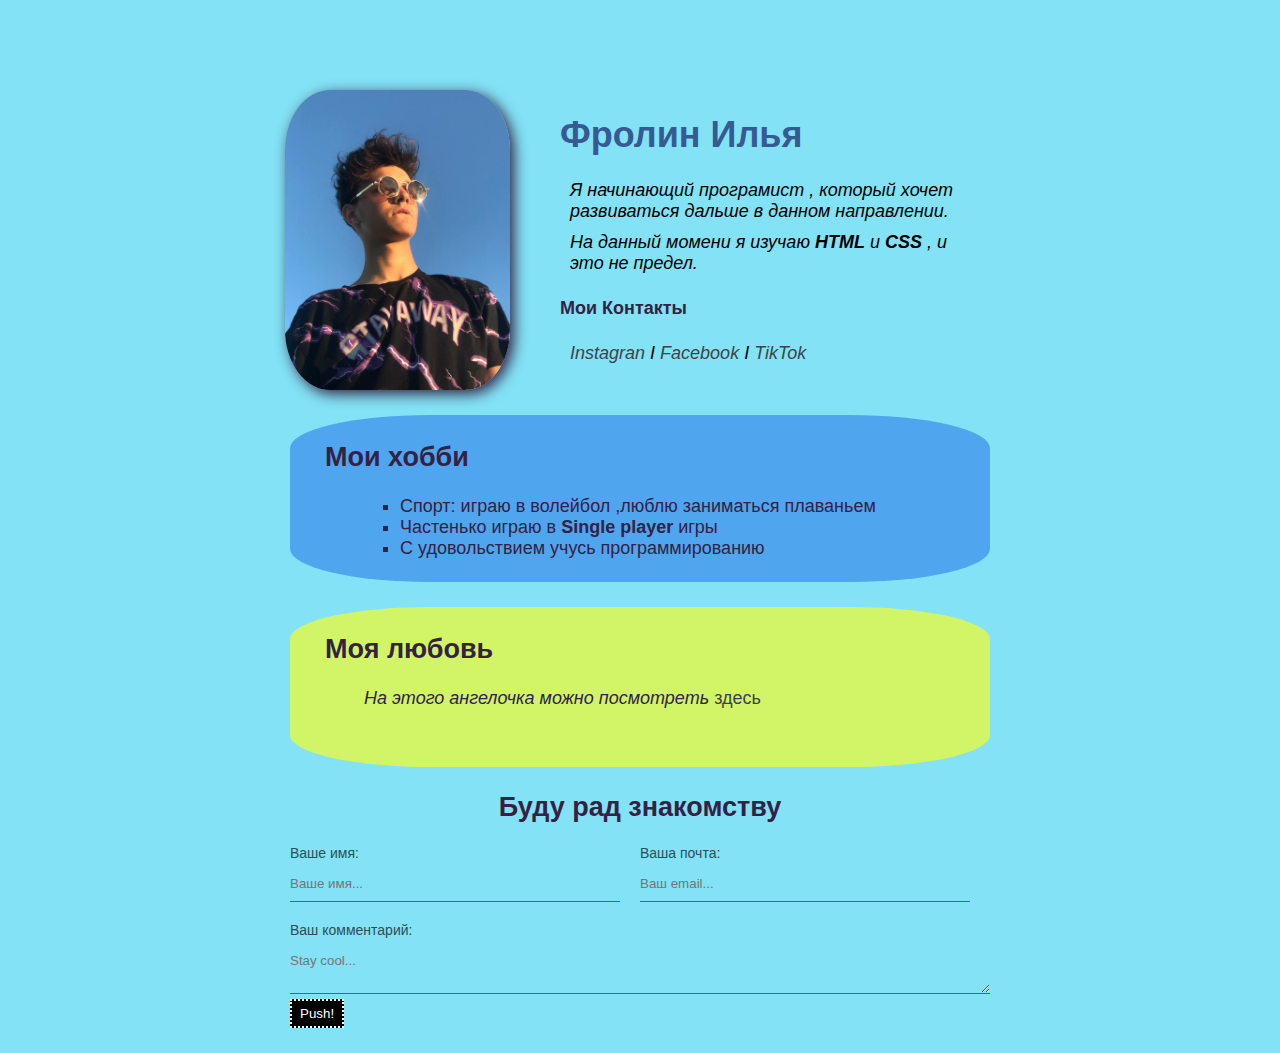
<file: index.html>
<!DOCTYPE html>
<html>
  <head>
    <meta charset="UTF-8" />
    <title>Illya Frolin CV</title>
    <link href="styles.css" rel="stylesheet" />
  </head>
  <body>
    <div class="allbody">
      <div class="info">
        <img src="img.jpg" alt="моя фотка" class="avatar" />
        <div class="infow">
          <h1>Фролин Илья</h1>
          <p>
            Я начинающий програмист , который хочет развиваться дальше в данном
            направлении.
          </p>
          <p>
            На данный момени я изучаю <strong>HTML</strong> и
            <strong>CSS</strong> , и это не предел.
          </p>
          <h4>Мои Контакты</h4>

          <p>
            <a href="https://www.instagram.com/hollychaosit/" target="_blank"
              >Instagran</a
            >
            I

            <a
              href="https://www.facebook.com/profile.php?id=100081064105946"
              target="_blank"
              >Facebook</a
            >
            I

            <a href="https://www.tiktok.com/@7chaosit" target="_blank"
              >TikTok</a
            >
          </p>
        </div>
      </div>
      <div class="hobbys">
        <h2>Мои хобби</h2>
        <ul type="square">
          <li>Спорт: играю в волейбол ,люблю заниматься плаваньем</li>
          <li>Частенько играю в <strong>Single player</strong> игры</li>
          <li>С удовольствием учусь программированию</li>
        </ul>
      </div>

      <div class="mylove">
        <h2>Моя любовь</h2>
        <p>
          <em>На этого ангелочка можно посмотреть </em
          ><a href="mylove.html" target="_blank">здесь</a>
        </p>
      </div>

      <div class="meet">
        <h2>Буду рад знакомству</h2>
        <form action="/">
          <div class="row">
            <div class="form-group">
              <label for="name">Ваше имя:</label>
              <input type="text" id="name" placeholder="Ваше имя..." />
            </div>

            <div class="form-group">
              <label for="email">Ваша почта:</label>
              <input
                type="email"
                name="/"
                id="email"
                placeholder="Ваш email..."
              />
            </div>
          </div>

          <div class="form-group">
            <label for="text">Ваш комментарий:</label>

            <textarea
              name="/"
              id="text"
              cols="20"
              rows="2"
              placeholder="Stay cool..."
            ></textarea>
          </div>

          <input class="btn" type="submit" value="Push!" />
        </form>
      </div>
    </div>
  </body>
</html>
</file>
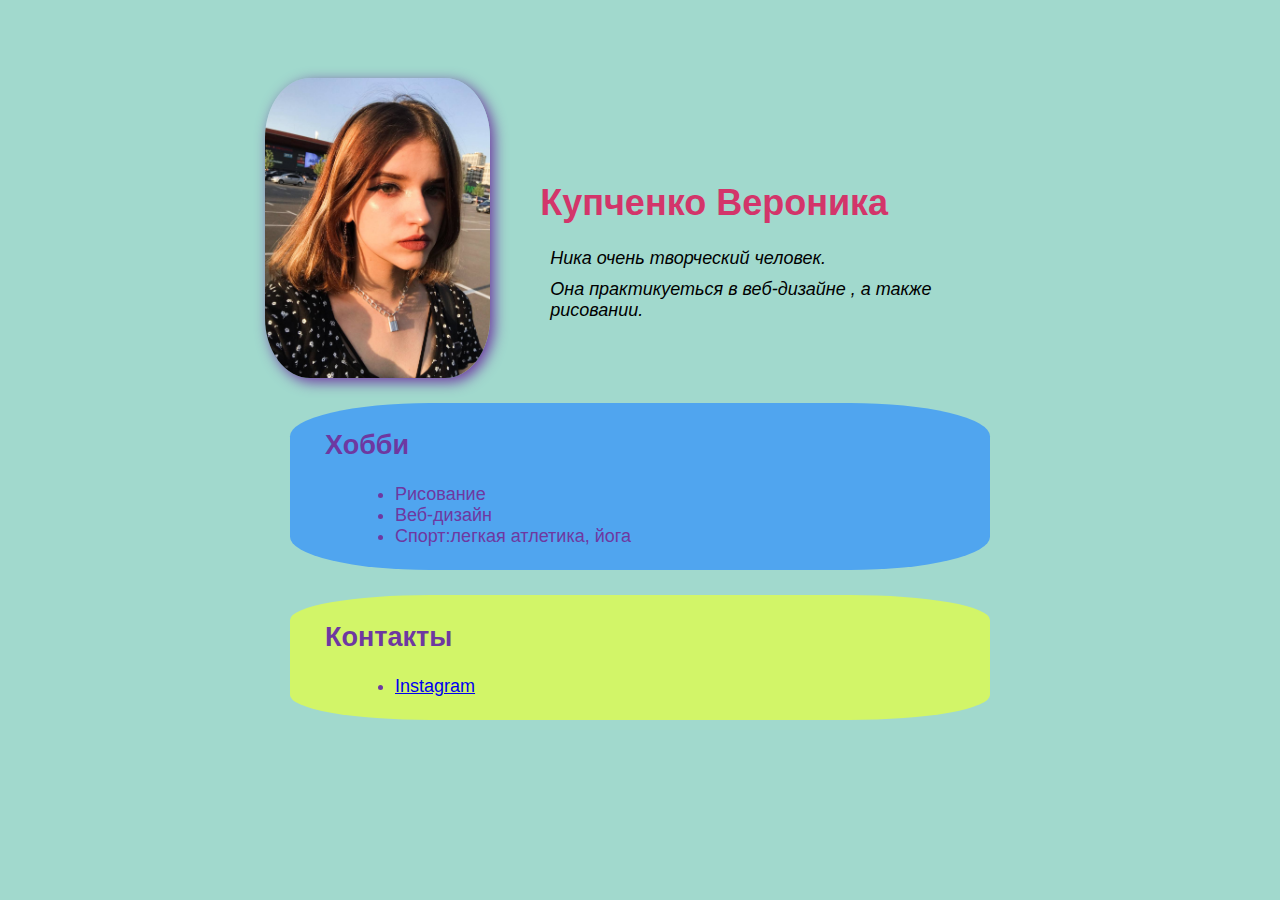
<file: mylove.html>
<!DOCTYPE html>
<html>
  <head>
    <meta charset="UTF-8" />
    <title>Nika</title>
    <link rel="stylesheet" href="styleslove.css" />
  </head>
  <body>
    <div class="alllove">
      <div class="infov">
        <img src="nikaimg.jpg" alt="veronika" class="avatarnika" />
        <div class="infovw">
          <h1>Купченко Вероника</h1>
          <p>Ника очень творческий человек.</p>
          <p>Она практикуеться в веб-дизайне , а также рисовании.</p>
        </div>
      </div>

      <div class="hobbyv">
        <h2>Хобби</h2>
        <ul type="disc">
          <li>Рисование</li>

          <li>Веб-дизайн</li>

          <li>Спорт:легкая атлетика, йога</li>
        </ul>
      </div>

      <div class="contactv">
        <h2>Контакты</h2>
        <ul type="disc">
          <li>
            <a href="https://www.instagram.com/darknneess/" target="_blank"
              >Instagram</a
            >
          </li>
        </ul>
      </div>
    </div>
  </body>
</html>
</file>
<file: styles.css>
body {
  background-color: rgb(131, 226, 245);
  color: #324;

  font-size: 18px;
  font-weight: normal;
  font-family: "Franklin Gothic Medium", "Arial Narrow", Arial, sans-serif;
}
h1 {
  color: rgb(55, 90, 146);
}
.avatar {
  height: 300px;
  width: 250px;
  border-radius: 20%;
  margin-top: 70px;
  box-shadow: 4px 4px 14px;
}
.info p {
  color: black;
  margin: 10px;
  font-style: italic;
  font-weight: normal;
  /*text-decoration: underline;*/
}
.allbody {
  max-width: 750px;
  margin: auto;
}
.hobbys {
  background: rgb(80, 165, 239);
  padding: 5px;
  border-radius: 20%;
  border: 3px;
  margin: 25px;
}
.mylove {
  background: rgb(210, 245, 104);
  height: 150px;
  padding: 5px;
  border-radius: 20%;
  /*border: 3px;*/
  margin: 25px;
}
.meet {
  margin: 25px;
}

@media (max-width: 750px) {
  .info p {
    display: block;
  }
}
.hobbys h2 {
  padding-left: 30px;
}

.mylove h2 {
  padding-left: 30px;
}
.hobbys li {
  margin-left: 10%;
}

.mylove p {
  margin-left: 10%;
}
.info {
  display: flex;
  margin: 20px;
}
.infow {
  margin: 0;
  padding-top: 70px;
  padding-left: 50px;
}
a {
  color: rgb(63, 67, 71);
  text-decoration: none;
}
a:hover {
  text-decoration: underline;
}
a:active {
  color: rgb(113, 219, 86);
}
a:visited {
  color: rgb(73, 91, 92);
}
.meet h2 {
  text-align: center;
}
.form-group label {
  display: block;
  font-size: 14px;
  color: rgb(45, 79, 86);
}
.form-group input,
.form-group textarea {
  width: 100%;
  box-sizing: border-box;
  border: none;
  background: transparent;
  border-bottom: 1px solid rgb(81, 79, 228);
  color: black;
  padding: 15px 0px 10px;
  outline: none;
  font-family: inherit;
}

.row {
  display: flex;
  margin-bottom: 20px;
}
.row > .form-group {
  width: 50%;
  margin-right: 20px;
}
.btn {
  background: black;
  color: rgb(255, 255, 255);
  padding: 5px 8px;
  border: 2px dotted white;
  font-family: inherit;
  cursor: pointer;
}
.btn:hover {
  opacity: 0.9;
}
</file>
<file: styleslove.css>
body {
  background-color: rgb(161, 217, 205);
  color: rgb(110, 56, 161);
  font-size: 18px;
  font-weight: normal;
  font-family: "Franklin Gothic Medium", "Arial Narrow", Arial, sans-serif;
}
.avatarnika {
  height: 300px;
  width: 230px;
  border-radius: 20%;
  margin-top: 70px;
  box-shadow: 4px 4px 14px;
}
.hobbyv {
  background: rgb(80, 165, 239);
  padding: 5px;
  border: 3px;
  border-radius: 20%;
  margin: 25px;
}
h1 {
  color: rgb(211, 53, 106);
}
.alllove {
  margin: auto;
  max-width: 750px;
}
.infov p {
  color: black;
  font-style: italic;
  margin: 0px;
  font-weight: normal;
}
.contactv {
  background: rgb(210, 245, 104);
  padding: 5px;
  border-radius: 20%;
  border: 3px;
  margin: 25px;
}
.hobbyv h2 {
  padding-left: 30px;
}
.hobbyv ul {
  padding-left: 100px;
}
.contactv h2 {
  padding-left: 30px;
}
.contactv ul {
  padding-left: 100px;
}
a:hover {
  text-decoration: underline;
}
a:active {
  color: rgb(113, 219, 86);
}
a:visited {
  color: rgb(73, 91, 92);
}
.infov {
  display: flex;
}
.infov p {
  color: black;
  margin: 10px;
  font-style: italic;
  font-weight: normal;
}
.infovw {
  margin: 0;
  padding-top: 150px;
  padding-left: 50px;
}
</file>
